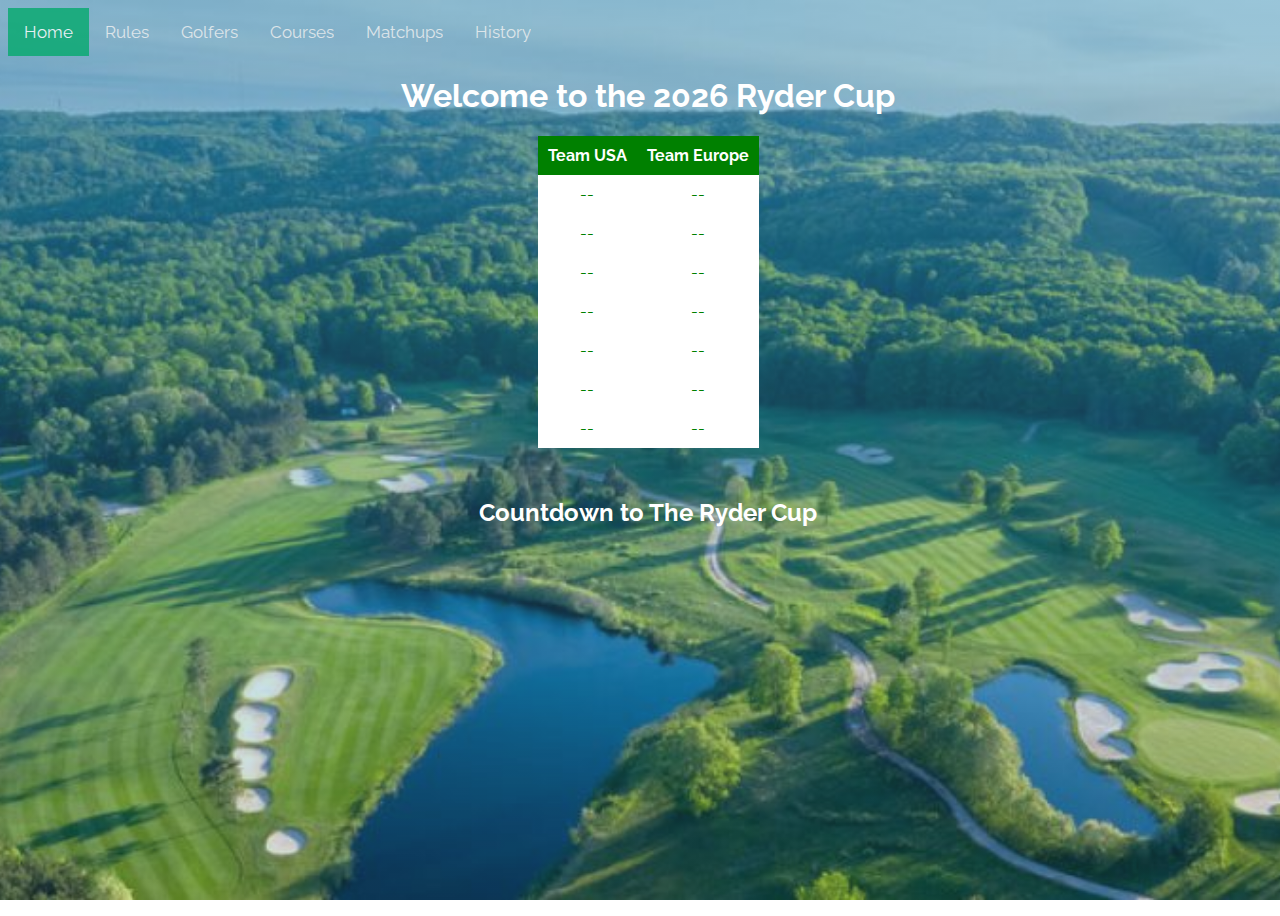
<file: index.html>
<!DOCTYPE HTML>
<html lang="en">
    <head>
        <meta charset="utf-8">
        <title>The Ryder Cup</title>
        <link rel="stylesheet" href="styles.css">
          <!-- Google Fonts -->
  <link href="https://fonts.googleapis.com/css?family=Open+Sans:300,300i,400,400i,600,600i,700,700i|Raleway:300,300i,400,400i,500,500i,600,600i,700,700i|Poppins:300,300i,400,400i,500,500i,600,600i,700,700i" rel="stylesheet">
         <!--Favicon for Browser-->
<link rel="apple-touch-icon" sizes="180x180" href="images/apple-touch-icon.png">
<link href="images/apple-touch-icon.png" rel="apple-touch-icon">      
        <!--Set the Viewport for mobile devices-->
  <meta name="viewport" content="width=device-width, initial-scale=1.0">
    </head>

<body>
    
<!--Create the top Navigation-->
    <div class="topnav">
        <a class="active" href="index.html">Home</a>
        <a href="rules.html">Rules</a>
        <a href="golfers.html">Golfers</a>
        <a href="courses.html">Courses</a>
        <a href="matchups.html">Matchups</a>
        <a href="history.html">History</a>
        
      </div>
      

      <h1 style="text-align: center;">Welcome to the 2026 Ryder Cup</h1>

      <!--Homepage Teams Table-->
      <table class="teams">
          <tr>
              <th>Team USA</th>
              <th>Team Europe</th>
          </tr>
          <tr>
            <td>--</td>
            <td>--</td>
        </tr>
        <tr>
            <td>--</td>
            <td>--</td>
        </tr>
        <tr>
            <td>--</td>
            <td>--</td>
        </tr>
        <tr>
            <td>--</td>
            <td>--</td>
        </tr>
        <tr>
            <td>--</td>
            <td>--</td>
        </tr>
        <tr>
            <td>--</td>
            <td>--</td>
        </tr>
        <tr>
            <td>--</td>
            <td>--</td>
        </tr>

        
      </table>

      
<!--Display a Countdown Timer-->

<h2 style="color: white; text-align: center; position: relative; top:30px;">Countdown to The Ryder Cup</h2>

 <!-- Display the countdown timer in an element -->
<p id="demo"></p>

<script>
// Set the date we're counting down to
var countDownDate = new Date("Jul 16, 2026 1:00:00").getTime();

// Update the count down every 1 second
var x = setInterval(function() {

  // Get today's date and time
  var now = new Date().getTime();

  // Find the distance between now and the count down date
  var distance = countDownDate - now;

  // Time calculations for days, hours, minutes and seconds
  var days = Math.floor(distance / (1000 * 60 * 60 * 24));
  var hours = Math.floor((distance % (1000 * 60 * 60 * 24)) / (1000 * 60 * 60));
  var minutes = Math.floor((distance % (1000 * 60 * 60)) / (1000 * 60));
  var seconds = Math.floor((distance % (1000 * 60)) / 1000);

  // Display the result in the element with id="demo"
  document.getElementById("demo").innerHTML = days + "d " + hours + "h "
  + minutes + "m " + seconds + "s ";

  // If the count down is finished, write some text
  if (distance < 0) {
    clearInterval(x);
    document.getElementById("demo").innerHTML = "EXPIRED";
  }
}, 1000);
</script>

<!--End Countdown-->



</body>
</html>
</file>
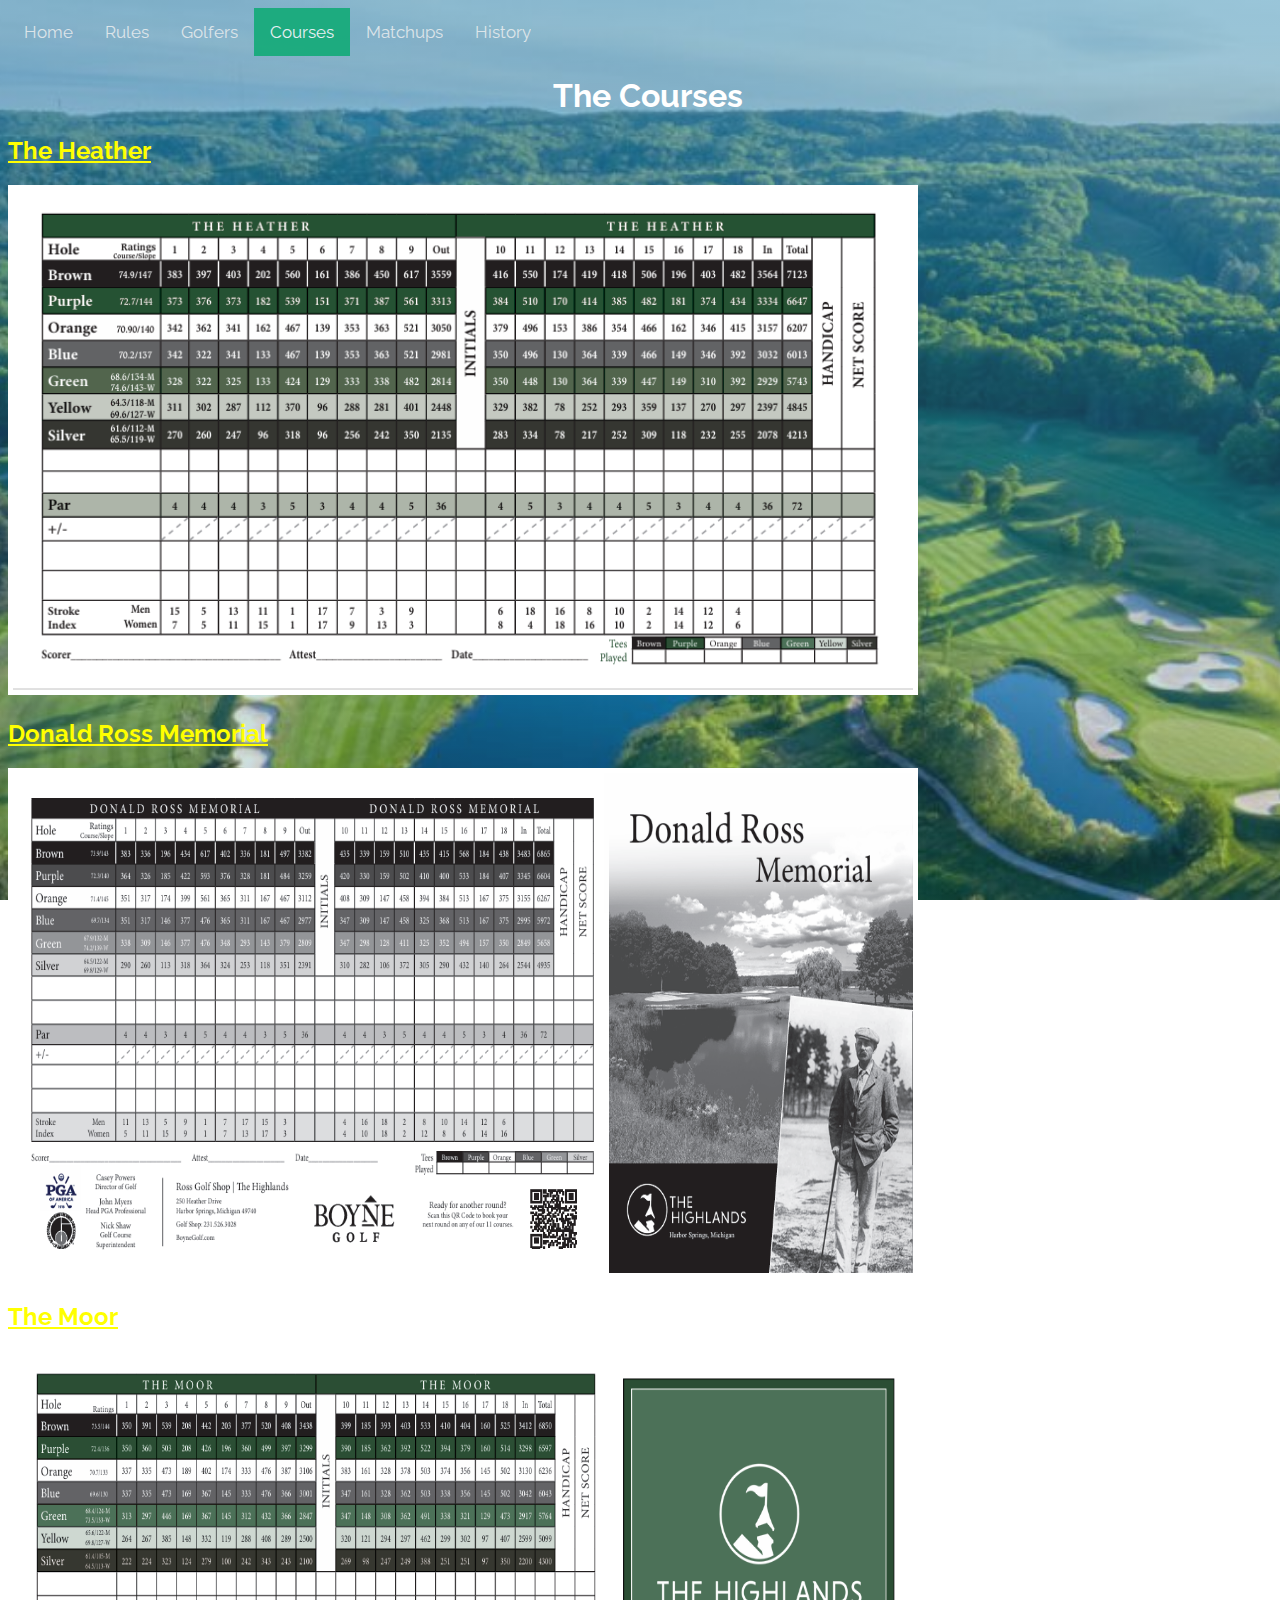
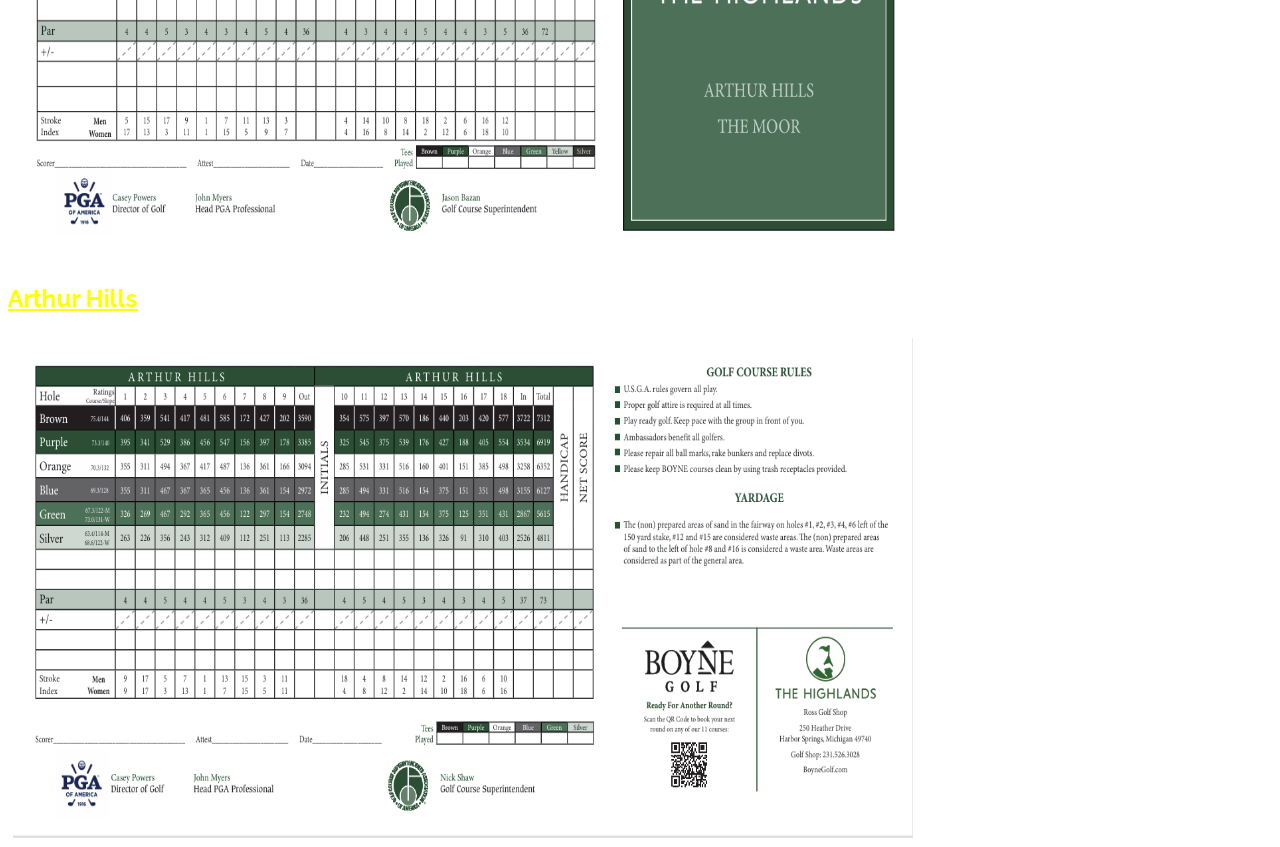
<file: courses.html>
<!DOCTYPE HTML>
<html lang="en">
    <head>
        <meta charset="utf-8">
        <title>The Courses</title>
        <link rel="stylesheet" href="styles.css">
          <!-- Google Fonts -->
  <link href="https://fonts.googleapis.com/css?family=Open+Sans:300,300i,400,400i,600,600i,700,700i|Raleway:300,300i,400,400i,500,500i,600,600i,700,700i|Poppins:300,300i,400,400i,500,500i,600,600i,700,700i" rel="stylesheet">
        
    </head>

<body>
<!--Create the top Navigation-->
    <div class="topnav">
        <a href="index.html">Home</a>
        <a href="rules.html">Rules</a>
        <a href="golfers.html">Golfers</a>
        <a class="active" href="courses.html">Courses</a>
        <a href="matchups.html">Matchups</a>
        <a href="history.html">History</a>
      </div>

<h1>The Courses</h1>

<!--The Heather-->

<h2><a class="link" href="https://www.boynegolf.com/eleven-courses/the-heather">The Heather</a></h2>
<img src="images/theheather.png" alt="The Heather" height="500px" width="900px">


<!--Donald Ross Memorial-->

<h2><a class="link" href="https://www.boynegolf.com/eleven-courses/donald-ross-memorial">Donald Ross Memorial</a></h2>
<img src="images/donaldrossmemorial.png" alt="Donald Ross Memorial" height="500px" width="900px">


<!--The Moor-->

<h2><a class="link" href="https://www.boynegolf.com/eleven-courses/the-moor">The Moor</a></h2>
<img src="images/themoor.png" alt="The Moor" height="500px" width="900px">

<!--Arthur Hills-->

<h2><a class="link" href="https://www.boynegolf.com/eleven-courses/arthur-hills">Arthur Hills</a></h2>
<img src="images/arthurhills.png" alt="Arthur Hills" height="500px" width="900px">



</body>
</html>
</file>
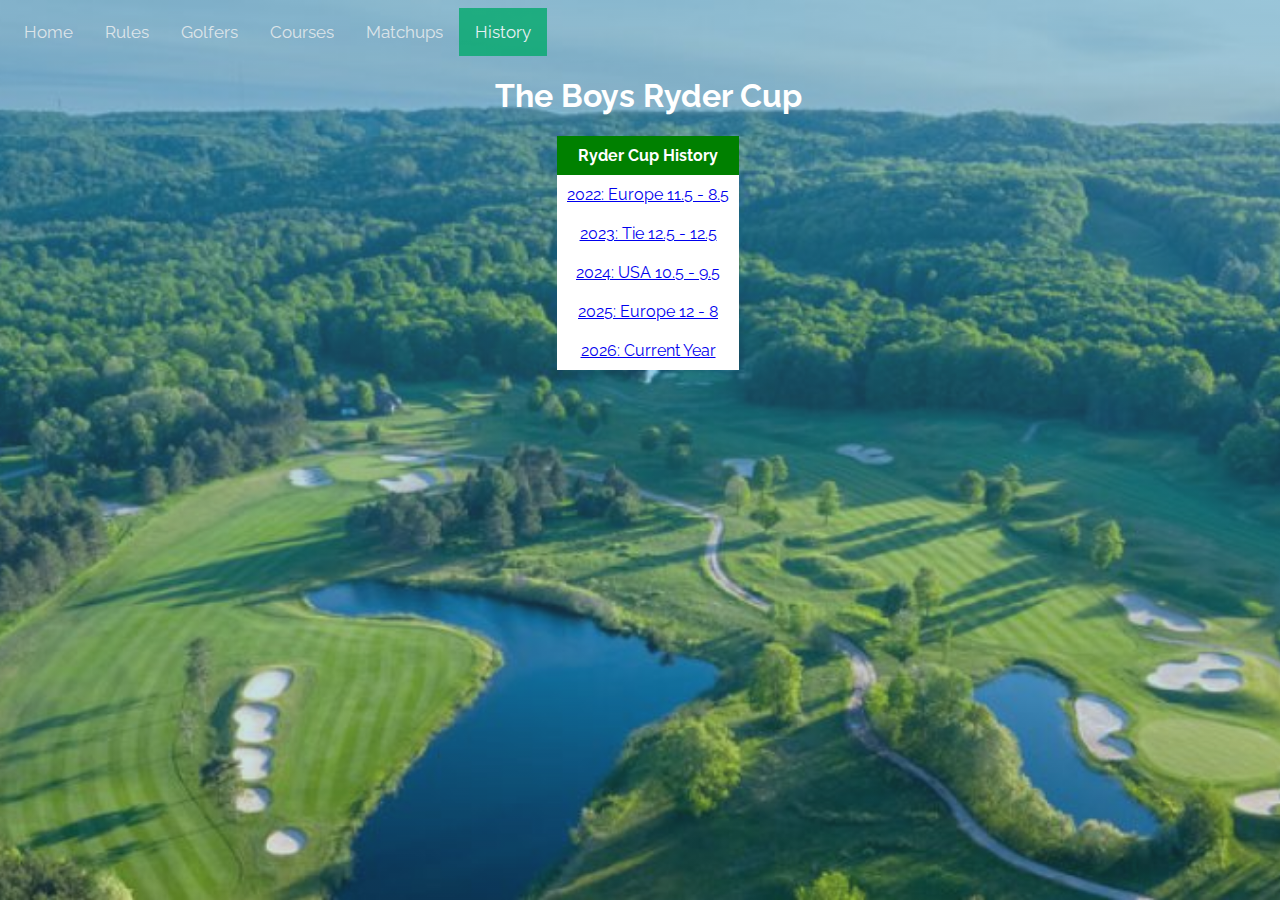
<file: history.html>
<!DOCTYPE HTML>
<html lang="en">
    <head>
        <meta charset="utf-8">
        <title>The Ryder Cup</title>
        <link rel="stylesheet" href="styles.css">
          <!-- Google Fonts -->
  <link href="https://fonts.googleapis.com/css?family=Open+Sans:300,300i,400,400i,600,600i,700,700i|Raleway:300,300i,400,400i,500,500i,600,600i,700,700i|Poppins:300,300i,400,400i,500,500i,600,600i,700,700i" rel="stylesheet">
         <!--Favicon for Browser-->
<link rel="apple-touch-icon" sizes="180x180" href="images/apple-touch-icon.png">
<link href="images/apple-touch-icon.png" rel="apple-touch-icon">      
        <!--Set the Viewport for mobile devices-->
  <meta name="viewport" content="width=device-width, initial-scale=1.0">
    </head>

<body>
    
<!--Create the top Navigation-->
    <div class="topnav">
        <a href="index.html">Home</a>
        <a href="rules.html">Rules</a>
        <a href="golfers.html">Golfers</a>
        <a href="courses.html">Courses</a>
        <a href="matchups.html">Matchups</a>
        <a class="active" href="history.html">History</a>
        
      </div>
      

      <h1 style="text-align: center;">The Boys Ryder Cup</h1>

      <!--Homepage Teams Table-->
      <table class="teams">
          <tr>
              <th>Ryder Cup History</th>
          </tr>
          <tr>
            <td><a href="https://apbh133.github.io/rydercup2022/">2022: Europe 11.5 - 8.5</a></td>
        </tr>
        <tr>
            <td><a href="https://apbh133.github.io/rydercup2023/">2023: Tie 12.5 - 12.5</a></td>
        </tr>
        <tr>
            <td><a href="https://apbh133.github.io/rydercup2024/">2024: USA 10.5 - 9.5</a></td>
        </tr>
        <tr>
            <td><a href="https://apbh133.github.io/rydercup2025/">2025: Europe 12 - 8</a></td>
        </tr>
        <tr>
            <td><a href="https://theboysrydercup.com">2026: Current Year</a></td>
        </tr>
        
        
      </table>

      




</body>
</html>
</file>
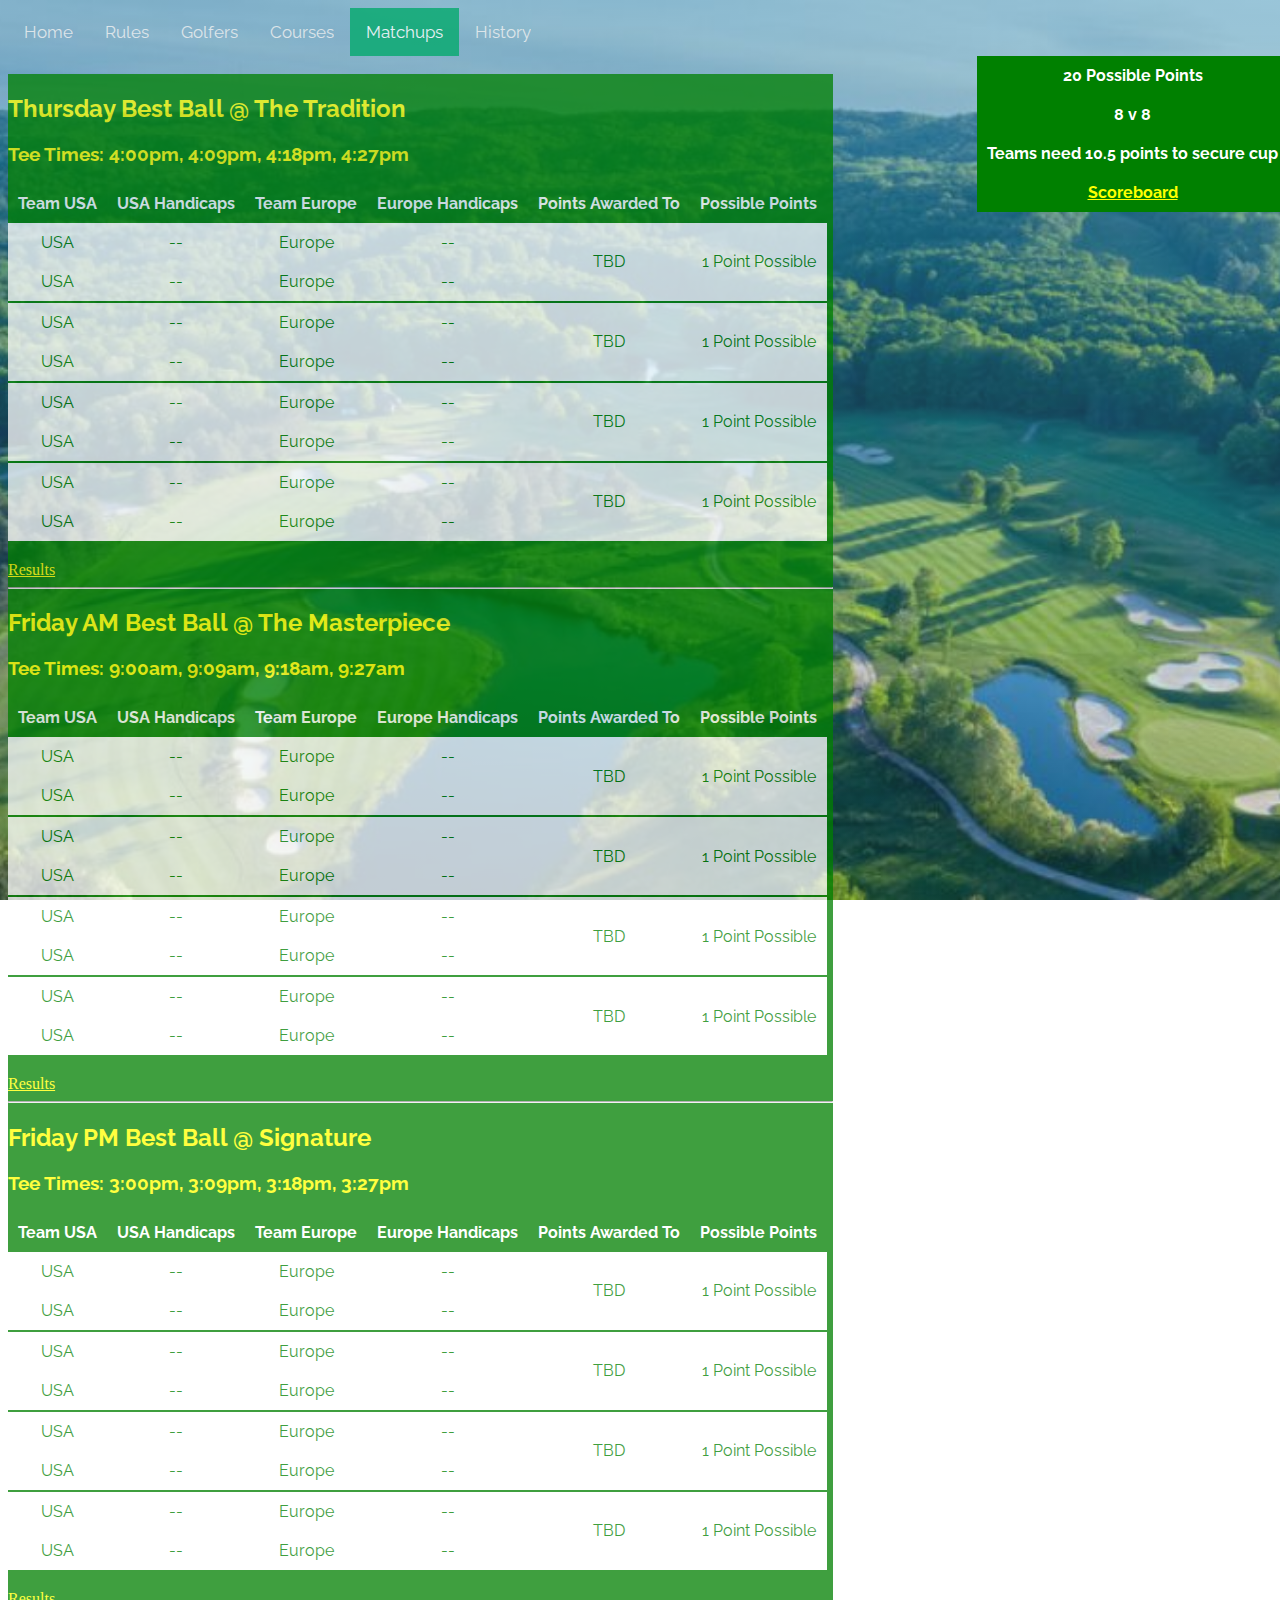
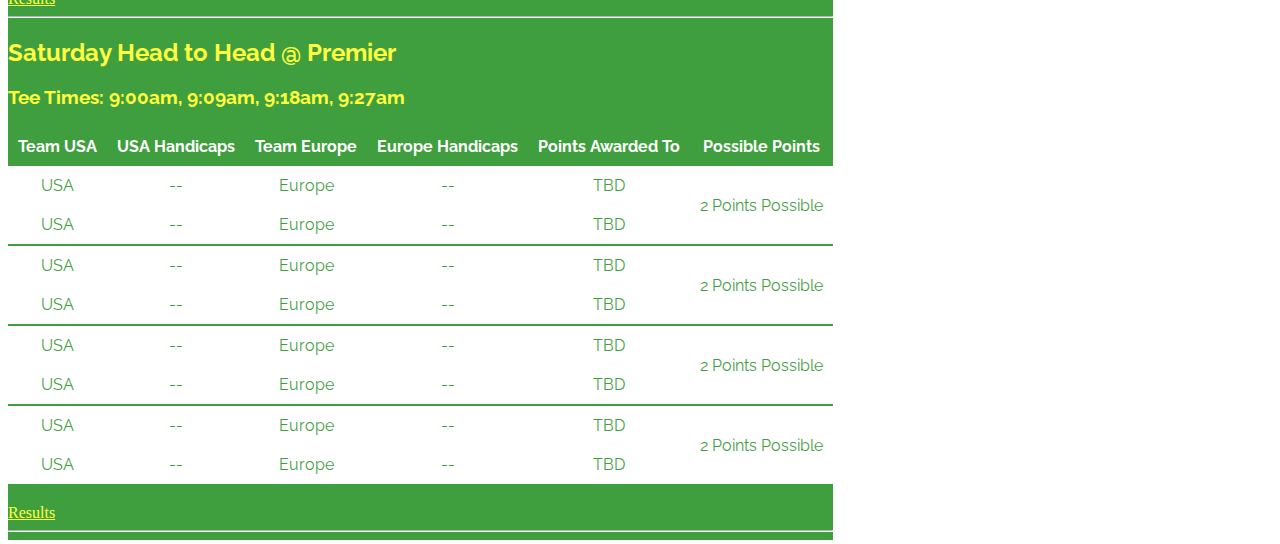
<file: matchups - Blank.html>
<!DOCTYPE HTML>
<html lang="en">
    <head>
        <meta charset="utf-8">
        <title>The Matchups</title>
        <link rel="stylesheet" href="styles.css">
          <!-- Google Fonts -->
  <link href="https://fonts.googleapis.com/css?family=Open+Sans:300,300i,400,400i,600,600i,700,700i|Raleway:300,300i,400,400i,500,500i,600,600i,700,700i|Poppins:300,300i,400,400i,500,500i,600,600i,700,700i" rel="stylesheet">

    </head>

<body>
<!--Create the top Navigation-->
    <div class="topnav">
        <a href="index.html">Home</a>
        <a href="rules.html">Rules</a>
        <a href="golfers.html">Golfers</a>
        <a href="courses.html">Courses</a>
        <a class="active" href="matchups.html">Matchups</a>
        <a href="history.html">History</a>
      </div>


<!--Float the information table-->

<table class="matchup" style="float: right;">
    <tr>
        <th>20 Possible Points</th>
    </tr>
    <tr>
        <th>8 v 8</th>
    </tr>
    <tr>
        <th>Teams need 10.5 points to secure cup</th>
    </tr>
    <tr>
        <th><a class="link" href="results.html">Scoreboard</a></th>
    </tr>
    

</table>
<br>


<div class="background">





<!--Round 1-->
<h2>Thursday Best Ball @ The Tradition</h2>
<h3>Tee Times: 4:00pm, 4:09pm, 4:18pm, 4:27pm </h3>

<table class="matchup">
    <tr>
        <th>Team USA</th>
        <th>USA Handicaps</th>
        <th>Team Europe</th>
        <th>Europe Handicaps</th>
        <th>Points Awarded To</th>
        <th>Possible Points</th>
    </tr>
<!--1st Foursome-->
    <tr>
        <!--Team USA Player 1-->
        <td>USA </td>
        <!--Team USA HCP Player 1-->
        <td>--</td>
        <!--Team Europe Player 1-->
        <td>Europe</td>
        <!--Team Europe HCP Player 1-->
        <td>--</td>
        <!--Points Awarded To-->
        <td rowspan="2">TBD</td>
        <td rowspan="2">1 Point Possible</td>
    </tr>
    <tr style="border-bottom: solid 2px green;">
        <!--Team USA Player 2-->
        <td>USA</td>
        <!--Team USA HCP Player 2-->
        <td>--</td>
        <!--Team Europe Player 2-->
        <td>Europe</td>
        <!--Team Europe HCP Player 2-->
        <td>--</td>
    </tr>
<!--End of 1st Foursome-->

<!--2nd Foursome-->
    <tr>
        <!--Team USA Player 1-->
        <td>USA</td>
        <!--Team USA HCP Player 1-->
        <td>--</td>
        <!--Team Europe Player 1-->
        <td>Europe</td>
        <!--Team Europe HCP Player 1-->
        <td>--</td>
        <!--Points Awarded To-->
        <td rowspan="2">TBD</td>
        <td rowspan="2">1 Point Possible</td>
    </tr>
    <tr style="border-bottom: solid 2px green;">
        <!--Team USA Player 2-->
        <td>USA</td>
        <!--Team USA HCP Player 2-->
        <td>--</td>
        <!--Team Europe Player 2-->
        <td>Europe</td>
        <!--Team Europe HCP Player 2-->
        <td>--</td>
    </tr>
<!--End of 2nd Foursome-->

<!--3rd Foursome-->
    <tr>
        <!--Team USA Player 1-->
        <td>USA</td>
        <!--Team USA HCP Player 1-->
        <td>--</td>
        <!--Team Europe Player 1-->
        <td>Europe</td>
        <!--Team Europe HCP Player 1-->
        <td>--</td>
        <!--Points Awarded To-->
        <td rowspan="2">TBD</td>
        <td rowspan="2">1 Point Possible</td>
    </tr>
    <tr style="border-bottom: solid 2px green;">
        <!--Team USA Player 2-->
        <td>USA</td>
        <!--Team USA HCP Player 2-->
        <td>--</td>
        <!--Team Europe Player 2-->
        <td>Europe</td>
        <!--Team Europe HCP Player 2-->
        <td>--</td>
    </tr>
<!--End of 3rd Foursome-->

<!--4th Foursome-->
    <tr>
        <!--Team USA Player 1-->
        <td>USA</td>
        <!--Team USA HCP Player 1-->
        <td>--</td>
        <!--Team Europe Player 1-->
        <td>Europe</td>
        <!--Team Europe HCP Player 1-->
        <td>--</td>
        <!--Points Awarded To-->
        <td rowspan="2">TBD</td>
        <td rowspan="2">1 Point Possible</td>
    </tr>
    <tr style="border-bottom: solid 2px green;">
        <!--Team USA Player 2-->
        <td>USA</td>
        <!--Team USA HCP Player 2-->
        <td>--</td>
        <!--Team Europe Player 2-->
        <td>Europe</td>
        <!--Team Europe HCP Player 2-->
        <td>--</td>
    </tr>
<!--End of 4th Foursome-->

</table>
<br>
<a class="link" href="results.html">Results</a>
<hr>






<!--Round 2-->
<h2><span>Friday AM Best Ball @ The Masterpiece</span></h2>
<h3><span>Tee Times: 9:00am, 9:09am, 9:18am, 9:27am </span></h3>
<table class="matchup">
    <tr>
        <th>Team USA</th>
        <th>USA Handicaps</th>
        <th>Team Europe</th>
        <th>Europe Handicaps</th>
        <th>Points Awarded To</th>
        <th>Possible Points</th>
    </tr>
<!--1st Foursome-->
    <tr>
        <!--Team USA Player 1-->
        <td>USA</td>
        <!--Team USA HCP Player 1-->
        <td>--</td>
        <!--Team Europe Player 1-->
        <td>Europe</td>
        <!--Team Europe HCP Player 1-->
        <td>--</td>
        <!--Points Awarded To-->
        <td rowspan="2">TBD</td>
        <td rowspan="2">1 Point Possible</td>
    </tr>
    <tr style="border-bottom: solid 2px green;">
        <!--Team USA Player 2-->
        <td>USA</td>
        <!--Team USA HCP Player 2-->
        <td>--</td>
        <!--Team Europe Player 2-->
        <td>Europe</td>
        <!--Team Europe HCP Player 2-->
        <td>--</td>
    </tr>
<!--End of 1st Foursome-->

<!--2nd Foursome-->
    <tr>
        <!--Team USA Player 1-->
        <td>USA</td>
        <!--Team USA HCP Player 1-->
        <td>--</td>
        <!--Team Europe Player 1-->
        <td>Europe</td>
        <!--Team Europe HCP Player 1-->
        <td>--</td>
        <!--Points Awarded To-->
        <td rowspan="2">TBD</td>
        <td rowspan="2">1 Point Possible</td>
    </tr>
    <tr style="border-bottom: solid 2px green;">
        <!--Team USA Player 2-->
        <td>USA</td>
        <!--Team USA HCP Player 2-->
        <td>--</td>
        <!--Team Europe Player 2-->
        <td>Europe</td>
        <!--Team Europe HCP Player 2-->
        <td>--</td>
    </tr>
<!--End of 2nd Foursome-->

<!--3rd Foursome-->
    <tr>
        <!--Team USA Player 1-->
        <td>USA</td>
        <!--Team USA HCP Player 1-->
        <td>--</td>
        <!--Team Europe Player 1-->
        <td>Europe</td>
        <!--Team Europe HCP Player 1-->
        <td>--</td>
        <!--Points Awarded To-->
        <td rowspan="2">TBD</td>
        <td rowspan="2">1 Point Possible</td>
    </tr>
    <tr style="border-bottom: solid 2px green;">
        <!--Team USA Player 2-->
        <td>USA</td>
        <!--Team USA HCP Player 2-->
        <td>--</td>
        <!--Team Europe Player 2-->
        <td>Europe</td>
        <!--Team Europe HCP Player 2-->
        <td>--</td>
    </tr>
<!--End of 3rd Foursome-->

<!--4th Foursome-->
    <tr>
        <!--Team USA Player 1-->
        <td>USA</td>
        <!--Team USA HCP Player 1-->
        <td>--</td>
        <!--Team Europe Player 1-->
        <td>Europe</td>
        <!--Team Europe HCP Player 1-->
        <td>--</td>
        <!--Points Awarded To-->
        <td rowspan="2">TBD</td>
        <td rowspan="2">1 Point Possible</td>
    </tr>
    <tr style="border-bottom: solid 2px green;">
        <!--Team USA Player 2-->
        <td>USA</td>
        <!--Team USA HCP Player 2-->
        <td>--</td>
        <!--Team Europe Player 2-->
        <td>Europe</td>
        <!--Team Europe HCP Player 2-->
        <td>--</td>
    </tr>
<!--End of 4th Foursome-->

</table>
<br>
<a class="link" href="results.html">Results</a>
<hr>




<!--Round 3-->
<h2><span>Friday PM Best Ball @ Signature</span></h2>
<h3><span>Tee Times: 3:00pm, 3:09pm, 3:18pm, 3:27pm </span></h3>
<table class="matchup">
    <tr>
        <th>Team USA</th>
        <th>USA Handicaps</th>
        <th>Team Europe</th>
        <th>Europe Handicaps</th>
        <th>Points Awarded To</th>
        <th>Possible Points</th>
    </tr>
<!--1st Foursome-->
    <tr>
        <!--Team USA Player 1-->
        <td>USA</td>
        <!--Team USA HCP Player 1-->
        <td>--</td>
        <!--Team Europe Player 1-->
        <td>Europe</td>
        <!--Team Europe HCP Player 1-->
        <td>--</td>
        <!--Points Awarded To-->
        <td rowspan="2">TBD</td>
        <td rowspan="2">1 Point Possible</td>
    </tr>
    <tr style="border-bottom: solid 2px green;">
        <!--Team USA Player 2-->
        <td>USA</td>
        <!--Team USA HCP Player 2-->
        <td>--</td>
        <!--Team Europe Player 2-->
        <td>Europe</td>
        <!--Team Europe HCP Player 2-->
        <td>--</td>
    </tr>
<!--End of 1st Foursome-->

<!--2nd Foursome-->
    <tr>
        <!--Team USA Player 1-->
        <td>USA</td>
        <!--Team USA HCP Player 1-->
        <td>--</td>
        <!--Team Europe Player 1-->
        <td>Europe</td>
        <!--Team Europe HCP Player 1-->
        <td>--</td>
        <!--Points Awarded To-->
        <td rowspan="2">TBD</td>
        <td rowspan="2">1 Point Possible</td>
    </tr>
    <tr style="border-bottom: solid 2px green;">
        <!--Team USA Player 2-->
        <td>USA</td>
        <!--Team USA HCP Player 2-->
        <td>--</td>
        <!--Team Europe Player 2-->
        <td>Europe</td>
        <!--Team Europe HCP Player 2-->
        <td>--</td>
    </tr>
<!--End of 2nd Foursome-->

<!--3rd Foursome-->
    <tr>
        <!--Team USA Player 1-->
        <td>USA</td>
        <!--Team USA HCP Player 1-->
        <td>--</td>
        <!--Team Europe Player 1-->
        <td>Europe</td>
        <!--Team Europe HCP Player 1-->
        <td>--</td>
        <!--Points Awarded To-->
        <td rowspan="2">TBD</td>
        <td rowspan="2">1 Point Possible</td>
    </tr>
    <tr style="border-bottom: solid 2px green;">
        <!--Team USA Player 2-->
        <td>USA</td>
        <!--Team USA HCP Player 2-->
        <td>--</td>
        <!--Team Europe Player 2-->
        <td>Europe</td>
        <!--Team Europe HCP Player 2-->
        <td>--</td>
    </tr>
<!--End of 3rd Foursome-->

<!--4th Foursome-->
    <tr>
        <!--Team USA Player 1-->
        <td>USA</td>
        <!--Team USA HCP Player 1-->
        <td>--</td>
        <!--Team Europe Player 1-->
        <td>Europe</td>
        <!--Team Europe HCP Player 1-->
        <td>--</td>
        <!--Points Awarded To-->
        <td rowspan="2">TBD</td>
        <td rowspan="2">1 Point Possible</td>
    </tr>
    <tr style="border-bottom: solid 2px green;">
        <!--Team USA Player 2-->
        <td>USA</td>
        <!--Team USA HCP Player 2-->
        <td>--</td>
        <!--Team Europe Player 2-->
        <td>Europe</td>
        <!--Team Europe HCP Player 2-->
        <td>--</td>
    </tr>
<!--End of 4th Foursome-->

</table>
<br>
<a class="link" href="results.html">Results</a>
<hr>





<!--Round 4-->
<h2><span>Saturday Head to Head @ Premier </span></h2>
<h3><span>Tee Times: 9:00am, 9:09am, 9:18am, 9:27am</span></h3>
<table class="matchup">
    <tr>
        <th>Team USA</th>
        <th>USA Handicaps</th>
        <th>Team Europe</th>
        <th>Europe Handicaps</th>
        <th>Points Awarded To</th>
        <th>Possible Points</th>
    </tr>
<!--1st Foursome-->
    <tr>
        <!--Team USA Player 1-->
        <td>USA</td>
        <!--Team USA HCP Player 1-->
        <td>--</td>
        <!--Team Europe Player 1-->
        <td>Europe</td>
        <!--Team Europe HCP Player 1-->
        <td>--</td>
        <!--Points Awarded To-->
        <td>TBD</td>
        <td rowspan="2">2 Points Possible</td>
    </tr>
    <tr style="border-bottom: solid 2px green;">
        <!--Team USA Player 2-->
        <td>USA</td>
        <!--Team USA HCP Player 2-->
        <td>--</td>
        <!--Team Europe Player 2-->
        <td>Europe</td>
        <!--Team Europe HCP Player 2-->
        <td>--</td>
        <!--Points Awarded To-->
        <td>TBD</td>
    </tr>
<!--End of 1st Foursome-->

<!--2nd Foursome-->
    <tr>
        <!--Team USA Player 1-->
        <td>USA</td>
        <!--Team USA HCP Player 1-->
        <td>--</td>
        <!--Team Europe Player 1-->
        <td>Europe</td>
        <!--Team Europe HCP Player 1-->
        <td>--</td>
        <!--Points Awarded To-->
        <td>TBD</td>
        <td rowspan="2">2 Points Possible</td>
    </tr>
    <tr style="border-bottom: solid 2px green;">
        <!--Team USA Player 2-->
        <td>USA</td>
        <!--Team USA HCP Player 2-->
        <td>--</td>
        <!--Team Europe Player 2-->
        <td>Europe</td>
        <!--Team Europe HCP Player 2-->
        <td>--</td>
        <!--Points Awarded To-->
        <td>TBD</td>
    </tr>
<!--End of 2nd Foursome-->

<!--3rd Foursome-->
    <tr>
        <!--Team USA Player 1-->
        <td>USA</td>
        <!--Team USA HCP Player 1-->
        <td>--</td>
        <!--Team Europe Player 1-->
        <td>Europe</td>
        <!--Team Europe HCP Player 1-->
        <td>--</td>
        <!--Points Awarded To-->
        <td>TBD</td>
        <td rowspan="2">2 Points Possible</td>
    </tr>
    <tr style="border-bottom: solid 2px green;">
        <!--Team USA Player 2-->
        <td>USA</td>
        <!--Team USA HCP Player 2-->
        <td>--</td>
        <!--Team Europe Player 2-->
        <td>Europe</td>
        <!--Team Europe HCP Player 2-->
        <td>--</td>
        <!--Points Awarded To-->
        <td>TBD</td>
    </tr>
<!--End of 3rd Foursome-->

<!--4th Foursome-->
    <tr>
        <!--Team USA Player 1-->
        <td>USA</td>
        <!--Team USA HCP Player 1-->
        <td>--</td></td>
        <!--Team Europe Player 1-->
        <td>Europe</td>
        <!--Team Europe HCP Player 1-->
        <td>--</td>
        <!--Points Awarded To-->
        <td>TBD</td>
        <td rowspan="2">2 Points Possible</td>
    </tr>
    <tr style="border-bottom: solid 2px green;">
        <!--Team USA Player 2-->
        <td>USA</td>
        <!--Team USA HCP Player 2-->
        <td>--</td>
        <!--Team Europe Player 2-->
        <td>Europe</td>
        <!--Team Europe HCP Player 2-->
        <td>--</td>
        <!--Points Awarded To-->
        <td>TBD</td>
    </tr>
<!--End of 4th Foursome-->


</table>
<br>
<a class="link"  href="results.html">Results</a>
<hr>
</div>


</body>
</html>
</file>
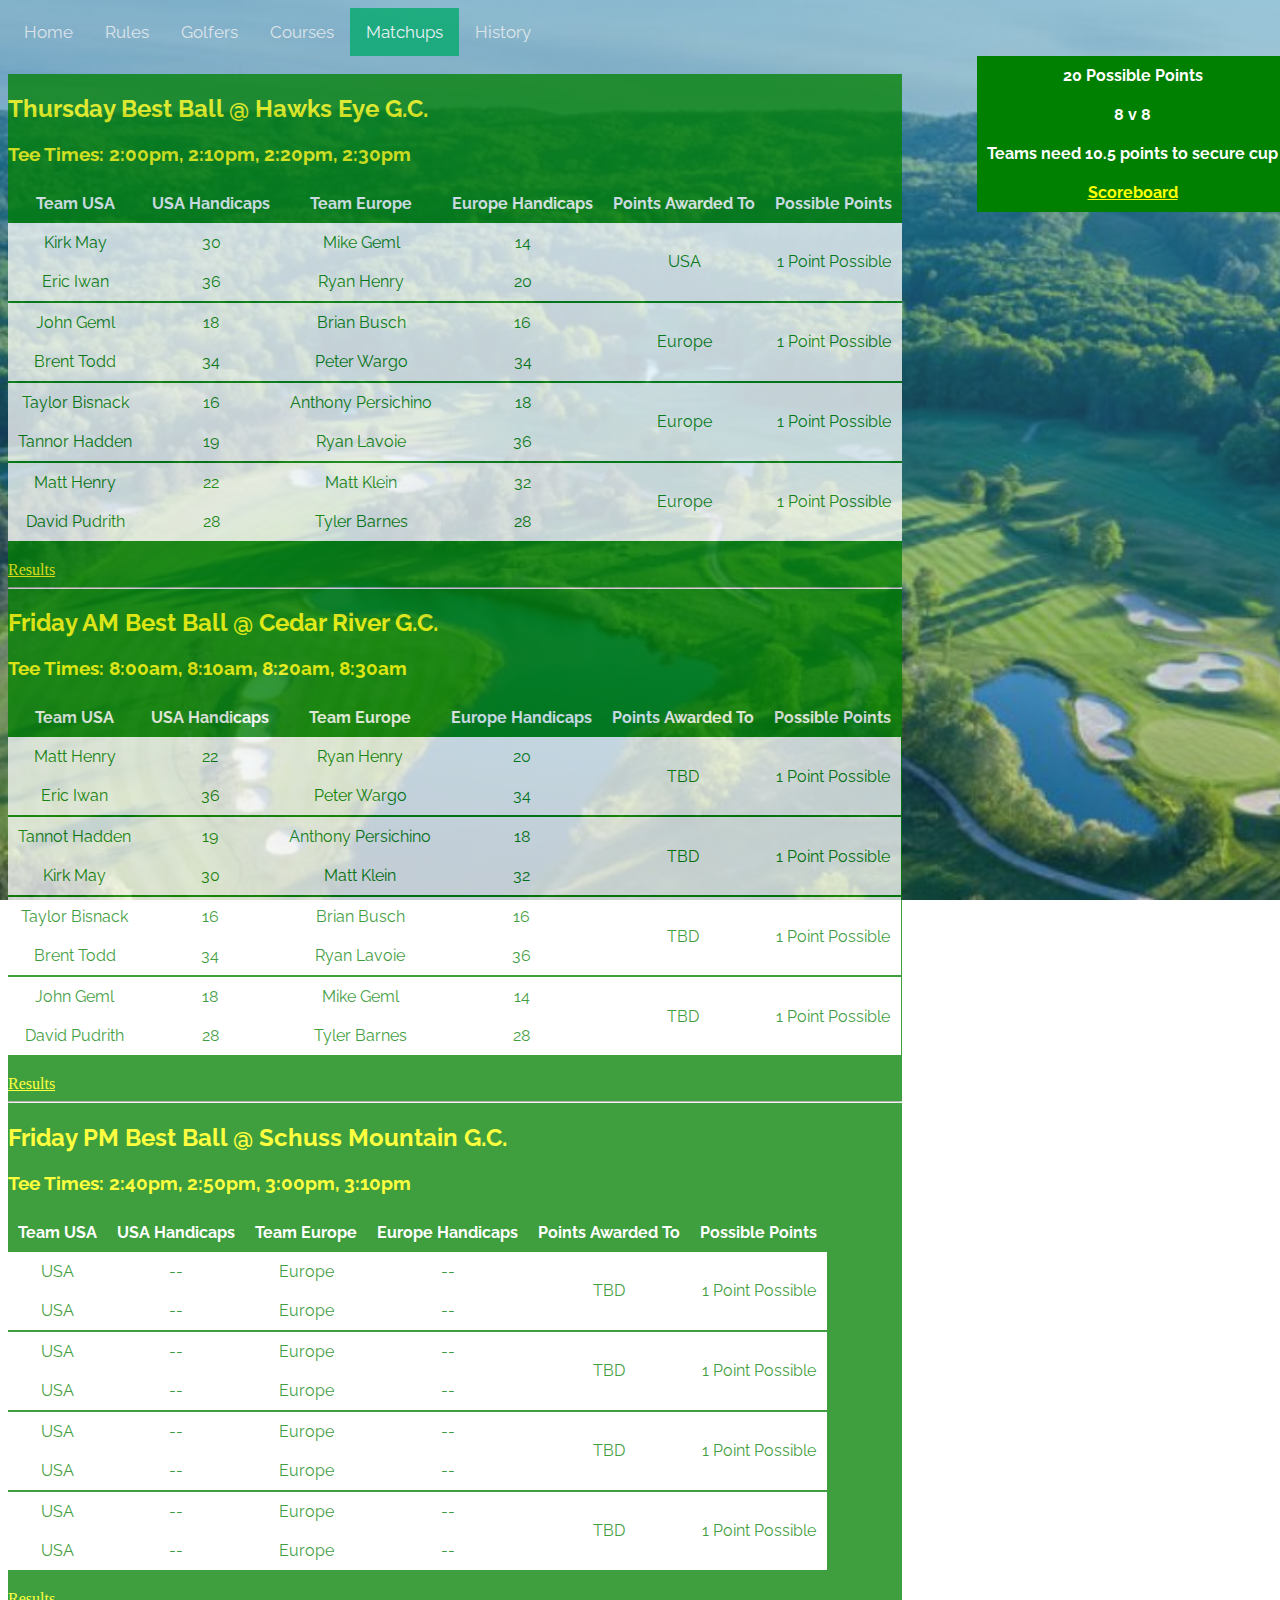
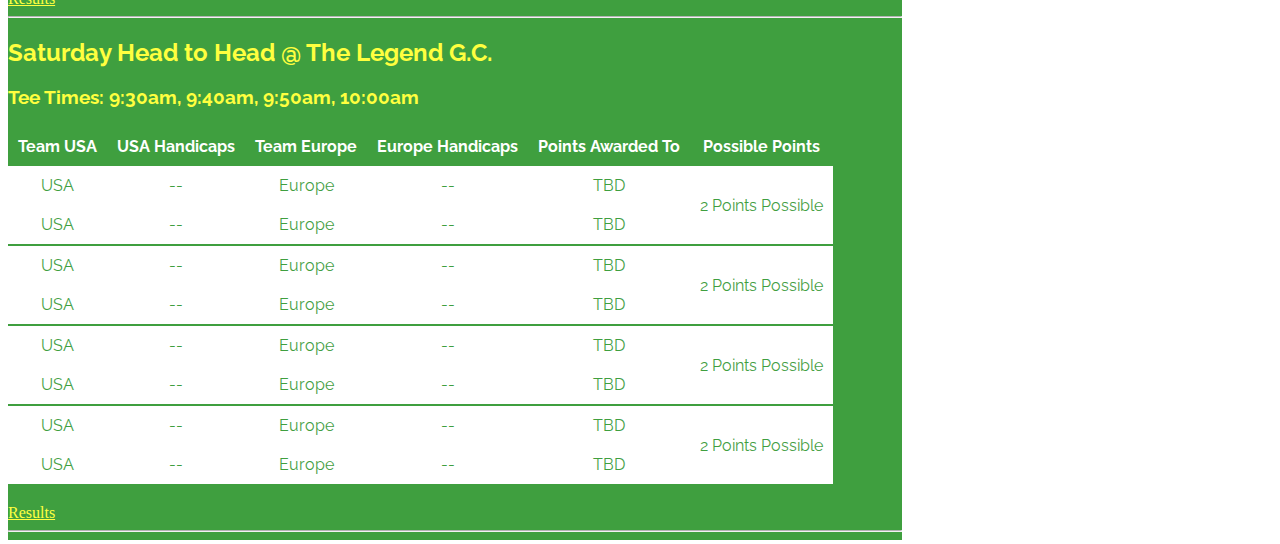
<file: matchups.html>
<!DOCTYPE HTML>
<html lang="en">
    <head>
        <meta charset="utf-8">
        <title>The Matchups</title>
        <link rel="stylesheet" href="styles.css">
          <!-- Google Fonts -->
  <link href="https://fonts.googleapis.com/css?family=Open+Sans:300,300i,400,400i,600,600i,700,700i|Raleway:300,300i,400,400i,500,500i,600,600i,700,700i|Poppins:300,300i,400,400i,500,500i,600,600i,700,700i" rel="stylesheet">

    </head>

<body>
<!--Create the top Navigation-->
    <div class="topnav">
        <a href="index.html">Home</a>
        <a href="rules.html">Rules</a>
        <a href="golfers.html">Golfers</a>
        <a href="courses.html">Courses</a>
        <a class="active" href="matchups.html">Matchups</a>
        <a href="history.html">History</a>
      </div>


<!--Float the information table-->

<table class="matchup" style="float: right;">
    <tr>
        <th>20 Possible Points</th>
    </tr>
    <tr>
        <th>8 v 8</th>
    </tr>
    <tr>
        <th>Teams need 10.5 points to secure cup</th>
    </tr>
    <tr>
        <th><a class="link" href="results.html">Scoreboard</a></th>
    </tr>
    

</table>
<br>


<div class="background">





<!--Round 1-->
<h2>Thursday Best Ball @ Hawks Eye G.C.</h2>
<h3>Tee Times: 2:00pm, 2:10pm, 2:20pm, 2:30pm </h3>

<table class="matchup">
    <tr>
        <th>Team USA</th>
        <th>USA Handicaps</th>
        <th>Team Europe</th>
        <th>Europe Handicaps</th>
        <th>Points Awarded To</th>
        <th>Possible Points</th>
    </tr>
<!--1st Foursome-->
    <tr>
        <!--Team USA Player 1-->
        <td>Kirk May</td>
        <!--Team USA HCP Player 1-->
        <td>30</td>
        <!--Team Europe Player 1-->
        <td>Mike Geml</td>
        <!--Team Europe HCP Player 1-->
        <td>14</td>
        <!--Points Awarded To-->
        <td rowspan="2">USA</td>
        <td rowspan="2">1 Point Possible</td>
    </tr>
    <tr style="border-bottom: solid 2px green;">
        <!--Team USA Player 2-->
        <td>Eric Iwan</td>
        <!--Team USA HCP Player 2-->
        <td>36</td>
        <!--Team Europe Player 2-->
        <td>Ryan Henry</td>
        <!--Team Europe HCP Player 2-->
        <td>20</td>
    </tr>
<!--End of 1st Foursome-->

<!--2nd Foursome-->
    <tr>
        <!--Team USA Player 1-->
        <td>John Geml</td>
        <!--Team USA HCP Player 1-->
        <td>18</td>
        <!--Team Europe Player 1-->
        <td>Brian Busch</td>
        <!--Team Europe HCP Player 1-->
        <td>16</td>
        <!--Points Awarded To-->
        <td rowspan="2">Europe</td>
        <td rowspan="2">1 Point Possible</td>
    </tr>
    <tr style="border-bottom: solid 2px green;">
        <!--Team USA Player 2-->
        <td>Brent Todd</td>
        <!--Team USA HCP Player 2-->
        <td>34</td>
        <!--Team Europe Player 2-->
        <td>Peter Wargo</td>
        <!--Team Europe HCP Player 2-->
        <td>34</td>
    </tr>
<!--End of 2nd Foursome-->

<!--3rd Foursome-->
    <tr>
        <!--Team USA Player 1-->
        <td>Taylor Bisnack</td>
        <!--Team USA HCP Player 1-->
        <td>16</td>
        <!--Team Europe Player 1-->
        <td>Anthony Persichino</td>
        <!--Team Europe HCP Player 1-->
        <td>18</td>
        <!--Points Awarded To-->
        <td rowspan="2">Europe</td>
        <td rowspan="2">1 Point Possible</td>
    </tr>
    <tr style="border-bottom: solid 2px green;">
        <!--Team USA Player 2-->
        <td>Tannor Hadden</td>
        <!--Team USA HCP Player 2-->
        <td>19</td>
        <!--Team Europe Player 2-->
        <td>Ryan Lavoie</td>
        <!--Team Europe HCP Player 2-->
        <td>36</td>
    </tr>
<!--End of 3rd Foursome-->

<!--4th Foursome-->
    <tr>
        <!--Team USA Player 1-->
        <td>Matt Henry</td>
        <!--Team USA HCP Player 1-->
        <td>22</td>
        <!--Team Europe Player 1-->
        <td>Matt Klein</td>
        <!--Team Europe HCP Player 1-->
        <td>32</td>
        <!--Points Awarded To-->
        <td rowspan="2">Europe</td>
        <td rowspan="2">1 Point Possible</td>
    </tr>
    <tr style="border-bottom: solid 2px green;">
        <!--Team USA Player 2-->
        <td>David Pudrith</td>
        <!--Team USA HCP Player 2-->
        <td>28</td>
        <!--Team Europe Player 2-->
        <td>Tyler Barnes</td>
        <!--Team Europe HCP Player 2-->
        <td>28</td>
    </tr>
<!--End of 4th Foursome-->

</table>
<br>
<a class="link" href="results.html">Results</a>
<hr>






<!--Round 2-->
<h2><span>Friday AM Best Ball @ Cedar River G.C.</span></h2>
<h3><span>Tee Times: 8:00am, 8:10am, 8:20am, 8:30am </span></h3>
<table class="matchup">
    <tr>
        <th>Team USA</th>
        <th>USA Handicaps</th>
        <th>Team Europe</th>
        <th>Europe Handicaps</th>
        <th>Points Awarded To</th>
        <th>Possible Points</th>
    </tr>
<!--1st Foursome-->
    <tr>
        <!--Team USA Player 1-->
        <td>Matt Henry</td>
        <!--Team USA HCP Player 1-->
        <td>22</td>
        <!--Team Europe Player 1-->
        <td>Ryan Henry</td>
        <!--Team Europe HCP Player 1-->
        <td>20</td>
        <!--Points Awarded To-->
        <td rowspan="2">TBD</td>
        <td rowspan="2">1 Point Possible</td>
    </tr>
    <tr style="border-bottom: solid 2px green;">
        <!--Team USA Player 2-->
        <td>Eric Iwan</td>
        <!--Team USA HCP Player 2-->
        <td>36</td>
        <!--Team Europe Player 2-->
        <td>Peter Wargo</td>
        <!--Team Europe HCP Player 2-->
        <td>34</td>
    </tr>
<!--End of 1st Foursome-->

<!--2nd Foursome-->
    <tr>
        <!--Team USA Player 1-->
        <td>Tannot Hadden</td>
        <!--Team USA HCP Player 1-->
        <td>19</td>
        <!--Team Europe Player 1-->
        <td>Anthony Persichino</td>
        <!--Team Europe HCP Player 1-->
        <td>18</td>
        <!--Points Awarded To-->
        <td rowspan="2">TBD</td>
        <td rowspan="2">1 Point Possible</td>
    </tr>
    <tr style="border-bottom: solid 2px green;">
        <!--Team USA Player 2-->
        <td>Kirk May</td>
        <!--Team USA HCP Player 2-->
        <td>30</td>
        <!--Team Europe Player 2-->
        <td>Matt Klein</td>
        <!--Team Europe HCP Player 2-->
        <td>32</td>
    </tr>
<!--End of 2nd Foursome-->

<!--3rd Foursome-->
    <tr>
        <!--Team USA Player 1-->
        <td>Taylor Bisnack</td>
        <!--Team USA HCP Player 1-->
        <td>16</td>
        <!--Team Europe Player 1-->
        <td>Brian Busch</td>
        <!--Team Europe HCP Player 1-->
        <td>16</td>
        <!--Points Awarded To-->
        <td rowspan="2">TBD</td>
        <td rowspan="2">1 Point Possible</td>
    </tr>
    <tr style="border-bottom: solid 2px green;">
        <!--Team USA Player 2-->
        <td>Brent Todd</td>
        <!--Team USA HCP Player 2-->
        <td>34</td>
        <!--Team Europe Player 2-->
        <td>Ryan Lavoie</td>
        <!--Team Europe HCP Player 2-->
        <td>36</td>
    </tr>
<!--End of 3rd Foursome-->

<!--4th Foursome-->
    <tr>
        <!--Team USA Player 1-->
        <td>John Geml</td>
        <!--Team USA HCP Player 1-->
        <td>18</td>
        <!--Team Europe Player 1-->
        <td>Mike Geml</td>
        <!--Team Europe HCP Player 1-->
        <td>14</td>
        <!--Points Awarded To-->
        <td rowspan="2">TBD</td>
        <td rowspan="2">1 Point Possible</td>
    </tr>
    <tr style="border-bottom: solid 2px green;">
        <!--Team USA Player 2-->
        <td>David Pudrith</td>
        <!--Team USA HCP Player 2-->
        <td>28</td>
        <!--Team Europe Player 2-->
        <td>Tyler Barnes</td>
        <!--Team Europe HCP Player 2-->
        <td>28</td>
    </tr>
<!--End of 4th Foursome-->

</table>
<br>
<a class="link" href="results.html">Results</a>
<hr>




<!--Round 3-->
<h2><span>Friday PM Best Ball @ Schuss Mountain G.C.</span></h2>
<h3><span>Tee Times: 2:40pm, 2:50pm, 3:00pm, 3:10pm </span></h3>
<table class="matchup">
    <tr>
        <th>Team USA</th>
        <th>USA Handicaps</th>
        <th>Team Europe</th>
        <th>Europe Handicaps</th>
        <th>Points Awarded To</th>
        <th>Possible Points</th>
    </tr>
<!--1st Foursome-->
    <tr>
        <!--Team USA Player 1-->
        <td>USA</td>
        <!--Team USA HCP Player 1-->
        <td>--</td>
        <!--Team Europe Player 1-->
        <td>Europe</td>
        <!--Team Europe HCP Player 1-->
        <td>--</td>
        <!--Points Awarded To-->
        <td rowspan="2">TBD</td>
        <td rowspan="2">1 Point Possible</td>
    </tr>
    <tr style="border-bottom: solid 2px green;">
        <!--Team USA Player 2-->
        <td>USA</td>
        <!--Team USA HCP Player 2-->
        <td>--</td>
        <!--Team Europe Player 2-->
        <td>Europe</td>
        <!--Team Europe HCP Player 2-->
        <td>--</td>
    </tr>
<!--End of 1st Foursome-->

<!--2nd Foursome-->
    <tr>
        <!--Team USA Player 1-->
        <td>USA</td>
        <!--Team USA HCP Player 1-->
        <td>--</td>
        <!--Team Europe Player 1-->
        <td>Europe</td>
        <!--Team Europe HCP Player 1-->
        <td>--</td>
        <!--Points Awarded To-->
        <td rowspan="2">TBD</td>
        <td rowspan="2">1 Point Possible</td>
    </tr>
    <tr style="border-bottom: solid 2px green;">
        <!--Team USA Player 2-->
        <td>USA</td>
        <!--Team USA HCP Player 2-->
        <td>--</td>
        <!--Team Europe Player 2-->
        <td>Europe</td>
        <!--Team Europe HCP Player 2-->
        <td>--</td>
    </tr>
<!--End of 2nd Foursome-->

<!--3rd Foursome-->
    <tr>
        <!--Team USA Player 1-->
        <td>USA</td>
        <!--Team USA HCP Player 1-->
        <td>--</td>
        <!--Team Europe Player 1-->
        <td>Europe</td>
        <!--Team Europe HCP Player 1-->
        <td>--</td>
        <!--Points Awarded To-->
        <td rowspan="2">TBD</td>
        <td rowspan="2">1 Point Possible</td>
    </tr>
    <tr style="border-bottom: solid 2px green;">
        <!--Team USA Player 2-->
        <td>USA</td>
        <!--Team USA HCP Player 2-->
        <td>--</td>
        <!--Team Europe Player 2-->
        <td>Europe</td>
        <!--Team Europe HCP Player 2-->
        <td>--</td>
    </tr>
<!--End of 3rd Foursome-->

<!--4th Foursome-->
    <tr>
        <!--Team USA Player 1-->
        <td>USA</td>
        <!--Team USA HCP Player 1-->
        <td>--</td>
        <!--Team Europe Player 1-->
        <td>Europe</td>
        <!--Team Europe HCP Player 1-->
        <td>--</td>
        <!--Points Awarded To-->
        <td rowspan="2">TBD</td>
        <td rowspan="2">1 Point Possible</td>
    </tr>
    <tr style="border-bottom: solid 2px green;">
        <!--Team USA Player 2-->
        <td>USA</td>
        <!--Team USA HCP Player 2-->
        <td>--</td>
        <!--Team Europe Player 2-->
        <td>Europe</td>
        <!--Team Europe HCP Player 2-->
        <td>--</td>
    </tr>
<!--End of 4th Foursome-->

</table>
<br>
<a class="link" href="results.html">Results</a>
<hr>





<!--Round 4-->
<h2><span>Saturday Head to Head @ The Legend G.C. </span></h2>
<h3><span>Tee Times: 9:30am, 9:40am, 9:50am, 10:00am</span></h3>
<table class="matchup">
    <tr>
        <th>Team USA</th>
        <th>USA Handicaps</th>
        <th>Team Europe</th>
        <th>Europe Handicaps</th>
        <th>Points Awarded To</th>
        <th>Possible Points</th>
    </tr>
<!--1st Foursome-->
    <tr>
        <!--Team USA Player 1-->
        <td>USA</td>
        <!--Team USA HCP Player 1-->
        <td>--</td>
        <!--Team Europe Player 1-->
        <td>Europe</td>
        <!--Team Europe HCP Player 1-->
        <td>--</td>
        <!--Points Awarded To-->
        <td>TBD</td>
        <td rowspan="2">2 Points Possible</td>
    </tr>
    <tr style="border-bottom: solid 2px green;">
        <!--Team USA Player 2-->
        <td>USA</td>
        <!--Team USA HCP Player 2-->
        <td>--</td>
        <!--Team Europe Player 2-->
        <td>Europe</td>
        <!--Team Europe HCP Player 2-->
        <td>--</td>
        <!--Points Awarded To-->
        <td>TBD</td>
    </tr>
<!--End of 1st Foursome-->

<!--2nd Foursome-->
    <tr>
        <!--Team USA Player 1-->
        <td>USA</td>
        <!--Team USA HCP Player 1-->
        <td>--</td>
        <!--Team Europe Player 1-->
        <td>Europe</td>
        <!--Team Europe HCP Player 1-->
        <td>--</td>
        <!--Points Awarded To-->
        <td>TBD</td>
        <td rowspan="2">2 Points Possible</td>
    </tr>
    <tr style="border-bottom: solid 2px green;">
        <!--Team USA Player 2-->
        <td>USA</td>
        <!--Team USA HCP Player 2-->
        <td>--</td>
        <!--Team Europe Player 2-->
        <td>Europe</td>
        <!--Team Europe HCP Player 2-->
        <td>--</td>
        <!--Points Awarded To-->
        <td>TBD</td>
    </tr>
<!--End of 2nd Foursome-->

<!--3rd Foursome-->
    <tr>
        <!--Team USA Player 1-->
        <td>USA</td>
        <!--Team USA HCP Player 1-->
        <td>--</td>
        <!--Team Europe Player 1-->
        <td>Europe</td>
        <!--Team Europe HCP Player 1-->
        <td>--</td>
        <!--Points Awarded To-->
        <td>TBD</td>
        <td rowspan="2">2 Points Possible</td>
    </tr>
    <tr style="border-bottom: solid 2px green;">
        <!--Team USA Player 2-->
        <td>USA</td>
        <!--Team USA HCP Player 2-->
        <td>--</td>
        <!--Team Europe Player 2-->
        <td>Europe</td>
        <!--Team Europe HCP Player 2-->
        <td>--</td>
        <!--Points Awarded To-->
        <td>TBD</td>
    </tr>
<!--End of 3rd Foursome-->

<!--4th Foursome-->
    <tr>
        <!--Team USA Player 1-->
        <td>USA</td>
        <!--Team USA HCP Player 1-->
        <td>--</td></td>
        <!--Team Europe Player 1-->
        <td>Europe</td>
        <!--Team Europe HCP Player 1-->
        <td>--</td>
        <!--Points Awarded To-->
        <td>TBD</td>
        <td rowspan="2">2 Points Possible</td>
    </tr>
    <tr style="border-bottom: solid 2px green;">
        <!--Team USA Player 2-->
        <td>USA</td>
        <!--Team USA HCP Player 2-->
        <td>--</td>
        <!--Team Europe Player 2-->
        <td>Europe</td>
        <!--Team Europe HCP Player 2-->
        <td>--</td>
        <!--Points Awarded To-->
        <td>TBD</td>
    </tr>
<!--End of 4th Foursome-->


</table>
<br>
<a class="link"  href="results.html">Results</a>
<hr>
</div>


</body>
</html>
</file>
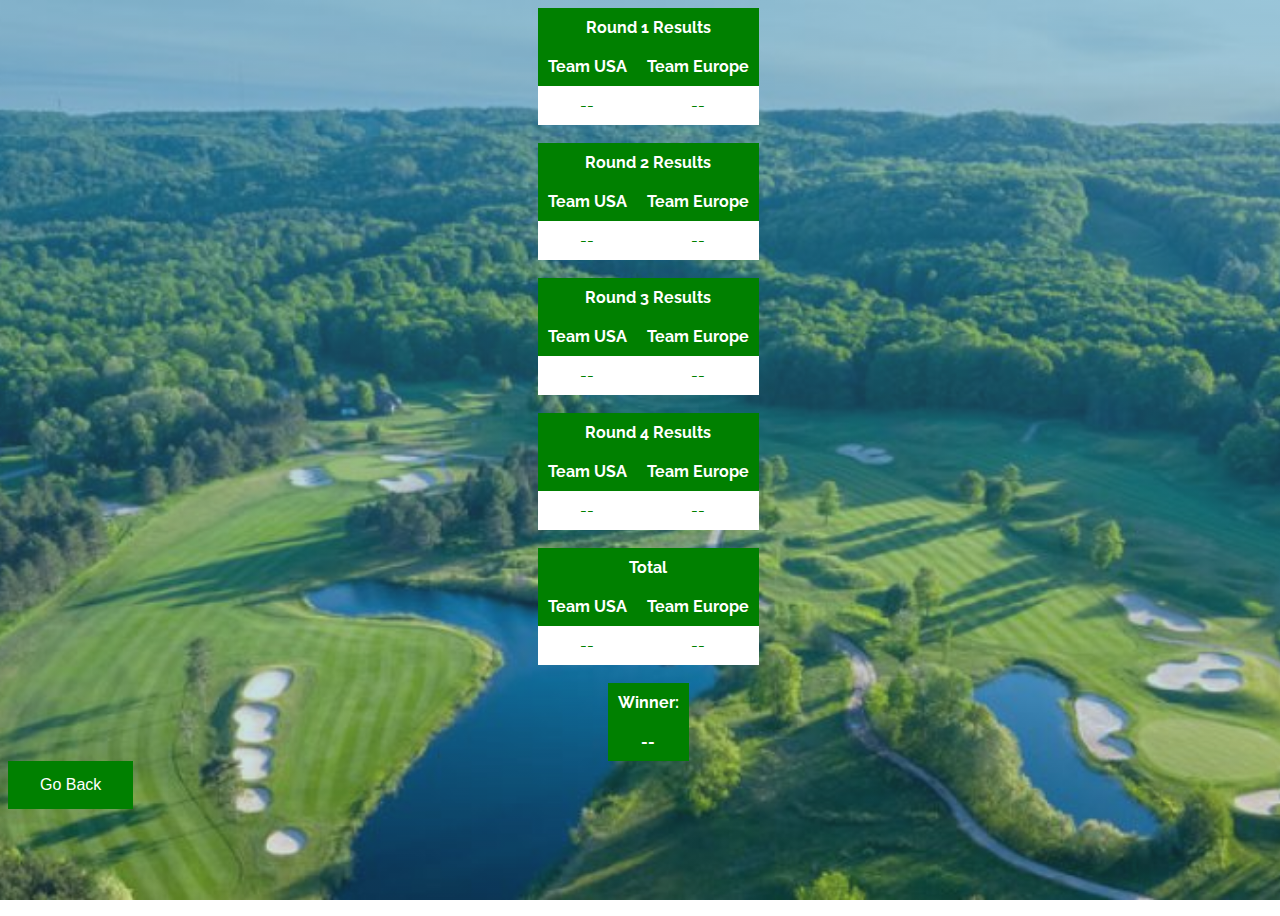
<file: results.html>
<!DOCTYPE HTML>
<html lang="en">
    <head>
        <meta charset="utf-8">
        <title>Results</title>
        <link rel="stylesheet" href="styles.css">
        <meta name="viewport" content="width=device-width, initial-scale=1.0">
          <!-- Google Fonts -->
  <link href="https://fonts.googleapis.com/css?family=Open+Sans:300,300i,400,400i,600,600i,700,700i|Raleway:300,300i,400,400i,500,500i,600,600i,700,700i|Poppins:300,300i,400,400i,500,500i,600,600i,700,700i" rel="stylesheet">
    </head>

<body>


<!--Event 1 Results-->

      <table class="teams">
        <th colspan="2">Round 1 Results</th>
          <tr>
              <th>Team USA</th>
              <th>Team Europe</th>
          </tr>
          <tr>
            <td>--</td>
            <td>--</td>
        </tr>
      </table>
<br>
<!--Event 2 Results-->

      <table class="teams">
        <th colspan="2">Round 2 Results</th>
          <tr>
              <th>Team USA</th>
              <th>Team Europe</th>
          </tr>
          <tr>
            <td>--</td>
            <td>--</td>
        </tr>
      </table>
<br>
<!--Event 3 Results-->
      <table class="teams">
          <th colspan="2">Round 3 Results</th>
          <tr>
              <th>Team USA</th>
              <th>Team Europe</th>
          </tr>
          <tr>
            <td>--</td>
            <td>--</td>
        </tr>
      </table>
<br>
<!--Event 4 Results-->

      <table class="teams">
        <th colspan="2">Round 4 Results</th>
          <tr>
              <th>Team USA</th>
              <th>Team Europe</th>
          </tr>
          <tr>
            <td>--</td>
            <td>--</td>
        </tr>
      </table>
<br>
<!--Total table-->
      <table class="teams">
        <th colspan="2">Total</th>
        <tr>
            <th>Team USA</th>
            <th>Team Europe</th>
        </tr>
        <tr>
          <td>--</td>
          <td>--</td>
      </tr>
    </table>
<br>
<!--Winner Result-->
      <table class="teams">
        <th colspan="2">Winner:</th>
        <tr>
            <th>--</th>
        </tr>
    </table>


      <button onclick="history.back()">Go Back</button>



</body>
</html>
</file>
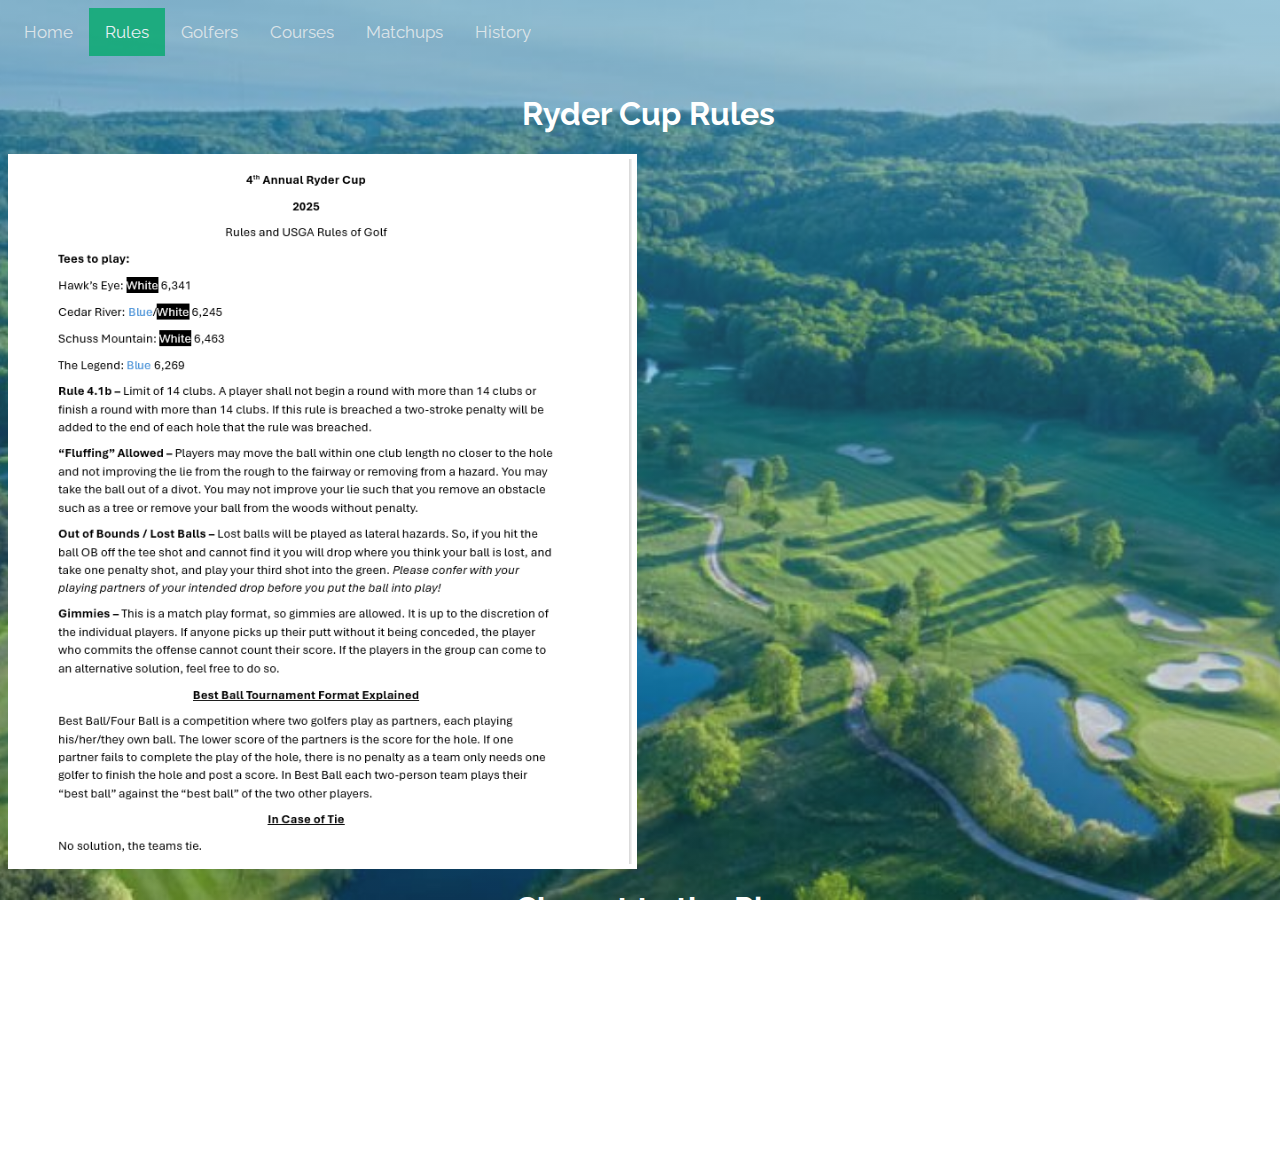
<file: rules.html>
<!DOCTYPE HTML>
<html lang="en">
    <head>
        <meta charset="utf-8">
        <title>The Ryder Cup</title>
        <link rel="stylesheet" href="styles.css">
          <!-- Google Fonts -->
  <link href="https://fonts.googleapis.com/css?family=Open+Sans:300,300i,400,400i,600,600i,700,700i|Raleway:300,300i,400,400i,500,500i,600,600i,700,700i|Poppins:300,300i,400,400i,500,500i,600,600i,700,700i" rel="stylesheet">
        <meta name="viewport" content="width=device-width, initial-scale=1.0">
    </head>

<body>
<!-- Create the top Navigation -->
    <div class="topnav">
        <a href="index.html">Home</a>
        <a class="active" href="rules.html">Rules</a>
        <a href="golfers.html">Golfers</a>
        <a href="courses.html">Courses</a>
        <a href="matchups.html">Matchups</a>
        <a href="history.html">History</a>
      </div>

      <br>
    <h1>Ryder Cup Rules</h1>
<!--
Create the Rules sheet


    <h1>Ryder Cup Rules</h1>
    <ul>
        <li>You can fluff your ball</li>
        <li>You can move your ball from man made objects. Not trees, bushes, etc.</li>
        <li>One breakfast ball on the first tee, but you have to use it</li>
        <li>OB rule: Lateral hazard. 2 club lengths from where ball went OB</li>
        <li>Remove ball from bunkers if there are puddles</li>
        <li>No mulligans</li>
        <li>Gimmie putts handled by each foursome</li>
    </ul>


<div><img style="  display: block;
    margin-left: auto;
    margin-right: auto;" src="images/trophy.jpeg" alt="" height="700px" width="700px"></div>
    -->

    <div>
        <img style="display:block;" src="images/rules25.png" alt="rules" height="705px" width="device-width" >
    </div>
<!--
    <div>
        <img style="display:block;" src="images/ctp25.png" alt="rules" height="705px" width="device-width" >
    </div>
-->
        <h1>Closest to the Pin</h1>
    <ul>
        <li>Two per course. $80 payout per CTP </li>
        <li>Hawk’s Eye: 9 & 13</li>
        <li>Cedar River: 4 & 14</li>
        <li>Schuss Mountain: 9 & 15</li>
        <li>The Legend: 4 & 12</li>
    </ul>
</file>
<file: styles.css>
table, td {
    border: 10px;
    border-collapse: collapse;
    padding: 10px;
    font-family: "Raleway", sans-serif;
  }
th {
    border: 10px;
    border-collapse: collapse;
    padding: 10px;
    background-color: green;
    color: white;
    font-family: "Raleway", sans-serif;
}

#demo {
  color: yellow;
  font-size: 50px;
  font-family: "Raleway", sans-serif;
  text-align: center;
}


.background {
  background-color: green;
  display: inline-block;
  opacity: 75%;
}



h1 {
    
    color:white;
    text-align: center;
    font-family: "Raleway", sans-serif;
}

h2 {
    color: yellow;
    font-family: "Raleway", sans-serif;
}



h3 {
    color: yellow;  
    font-family: "Raleway", sans-serif;
}

h3 span {
  background-color: green;
}

.link {
    
    color: yellow;
    display: inline;
}


img {
    border: 5px solid white;
}

/*style the rules list*/
ul {
  font-size: 20px;
  color: white;
  list-style-type: circle;
  font-family: "Raleway", sans-serif;
  
}

li {
  margin: 20px 0px;
  
}


body {
  width: 100%;
  height: 100vh;
  background: linear-gradient(rgba(55, 142, 181, 0.5), rgba(55, 142, 181, 0.2)), url("images/boyne2.jpg") top center;
  background-size: cover;
  position: relative;
  background-repeat: no-repeat;
  background-attachment: fixed;
  background-size: cover;
}

/*button*/
button {
    background-color: green;
    border: none;
    color: white;
    padding: 15px 32px;
    text-align: center;
    text-decoration: none;
    display: inline-block;
    font-size: 16px;
    transition-duration: 0.4s;
}
.button:hover {
    background-color: lightgreen; /* Green */
    color: white;
  }

/*style homepage table */
.teams {
text-align: center;
margin-left: auto;
margin-right: auto;
background-color: white;
color:green;
}

.matchup {
text-align: center;

background-color: white;
color:green;
}



  /* Add a black background color to the top navigation */
.topnav {
    font-family: "Raleway", sans-serif;
    overflow: hidden;
  }
  
  /* Style the links inside the navigation bar */
  .topnav a {
    float: left;
    color: #f2f2f2;
    text-align: center;
    padding: 14px 16px;
    text-decoration: none;
    font-size: 17px;
    opacity: 80%;
  }
  
  /* Change the color of links on hover */
  .topnav a:hover {
    background-color: #ddd;
    color: black;
  }
  
  /* Add a color to the active/current link */
  .topnav a.active {
    background-color: #04AA6D;
    color: white;
  }

  /* The flip box container - set the width and height to whatever you want. We have added the border property to demonstrate that the flip itself goes out of the box on hover (remove perspective if you don't want the 3D effect */
.flip-box {
    background-color: transparent;
    width: 400px;
    height: 400px;
    border: 1px solid #f1f1f1;
    perspective: 1000px; /* Remove this if you don't want the 3D effect */
  }
  
  /* This container is needed to position the front and back side */
  .flip-box-inner {
    position: relative;
    width: 100%;
    height: 100%;
    text-align: center;
    transition: transform 0.8s;
    transform-style: preserve-3d;
  }
  
  /* Do an horizontal flip when you move the mouse over the flip box container */
  .flip-box:hover .flip-box-inner {
    transform: rotateY(180deg);
  }
  
  /* Position the front and back side */
  .flip-box-front, .flip-box-back {
    position: absolute;
    width: 100%;
    height: 100%;
    -webkit-backface-visibility: hidden; /* Safari */
    backface-visibility: hidden;
  }
  
  /* Style the front side (fallback if image is missing) */
  .flip-box-front {
    background-color: #bbb;
    color: black;
  }
  
  /* Style the back side */
  .flip-box-back {
    background-color: green;
    color: white;
    transform: rotateY(180deg);
  }

  /*--------------------------------------------------------------
# Disable aos animation delay on mobile devices
--------------------------------------------------------------*/
@media screen and (max-width: 768px) {
  [data-aos-delay] {
    transition-delay: 0 !important;
  }
}


/**
* Mobile Navigation 
*/
.mobile-nav-toggle {
  color: #fff;
  font-size: 28px;
  cursor: pointer;
  display: none;
  line-height: 0;
  transition: 0.5s;
}

@media (max-width: 991px) {
  .mobile-nav-toggle {
    display: block;
  }


}
.topnav-mobile {
  position: fixed;
  overflow: hidden;
  top: 0;
  right: 0;
  left: 0;
  bottom: 0;
  background: rgba(43, 111, 142, 0.9);
  transition: 0.3s;
}
.topnav-mobile .mobile-nav-toggle {
  position: absolute;
  top: 15px;
  right: 15px;
}

@media (min-width: 1024px) {
  #hero {
    background-attachment: fixed;
  }
}
</file>
